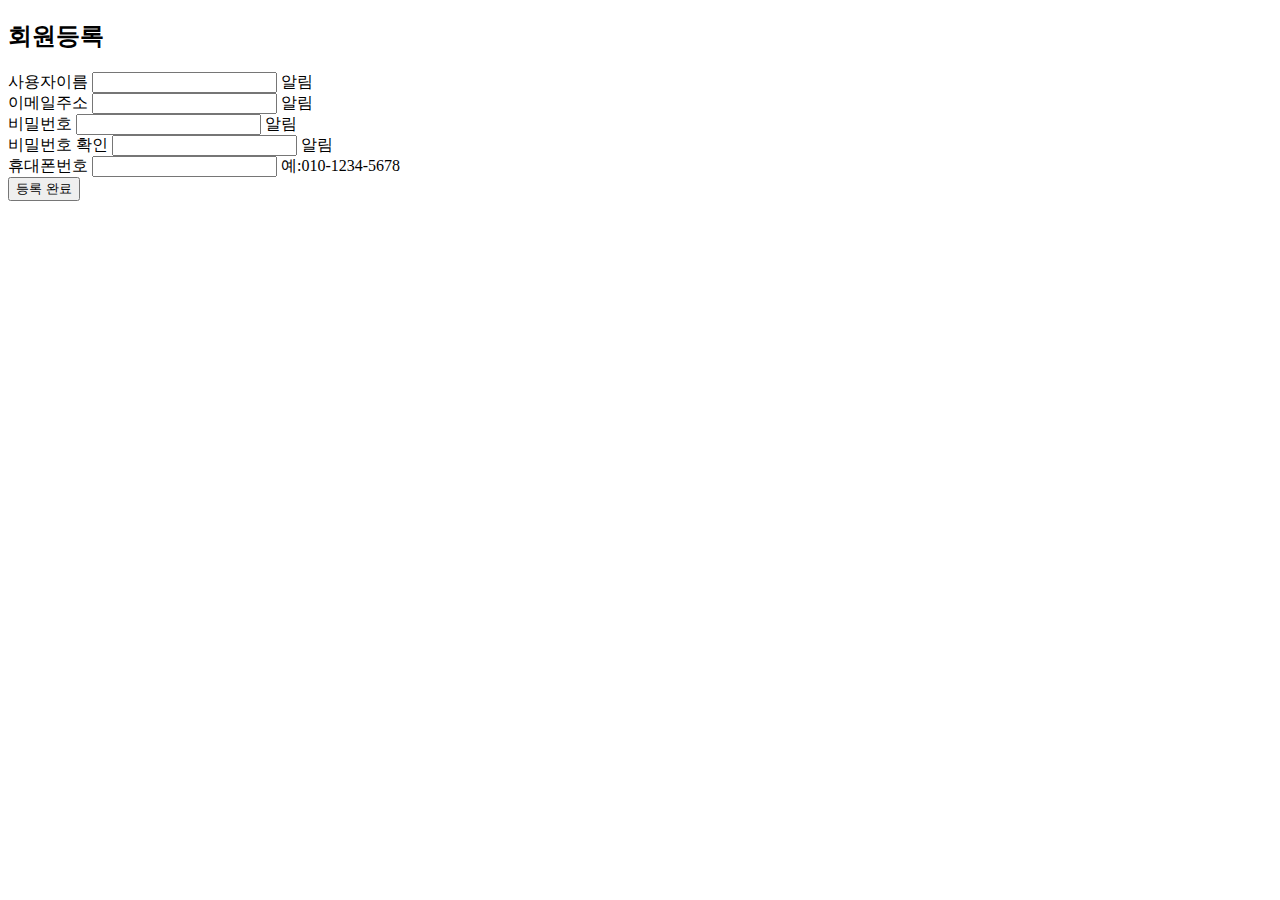
<file: class1/index.html>
<!DOCTYPE html>
<!-- 문서 유형을 정의 -->
<!--html버전설명하는 다큐먼트타입 -->
<html long="ko">
  <!-- 문서의 루트 요소로 HTML 문서의 시작을 알려요
  language의 약자이고, 한국어를 설명합니다.  -->
  <head>
    <!-- 헤드태그는 문서의 정보를 나타내는 태그입니다.
    문서의 정보는 메타태크를 이용하여 표현합니다. -->
    <meta charset="UTF-8">
    <!-- 컴퓨터가 인간의 언어를 이해하기 위해서는 한국어같은 문자를 위해서는 UTF-8 -->
    <meta name="viewport" content="width=device-width, initial-scale=1.0">
    <!-- 반응형 웹 디자인을 위한 매타태그 -->
    <title>블랙코딩</title>
  </head>
  <body>
    <!-- 화면에 보여줄 데이터를 삽입(글, 이미지) -->
    <div>
      <form action="">
        <!-- form태그는 웹브라우저에서 웹서버로 데이터를 넘기고자 할 때
        input 태그와 같이 작성해주는 태그 -->
        <h2>회원등록</h2>
        <div>
          <label for="nickname">사용자이름</label>
          <input type="text">
          <span>알림</span>
          <!-- 글자표현 -->
        </div>
        <div>
          <label for="userEmail">이메일주소</label>
          <input type="email">
          <span>알림</span>
        </div>
        <div>
          <label for="userPassword">비밀번호</label>
          <input type="password">
          <span>알림</span>
        </div>
        <div>
          <label for="confirmPassword">비밀번호 확인</label>
          <input type="password">
          <span>알림</span>
        </div>
        <div>
          <label for="phone">휴대폰번호</label>
          <input type="tel">
          <span>예:010-1234-5678</span>
        </div>
        <button type="submit">등록 완료</button>
      </form>
    </div>
    <!-- div태그는 div태그안에 또다른 태그나 값을 넣기 전까지는 영역과 공간을 가지지 않습니다. -->
  </body>

</html>
</file>
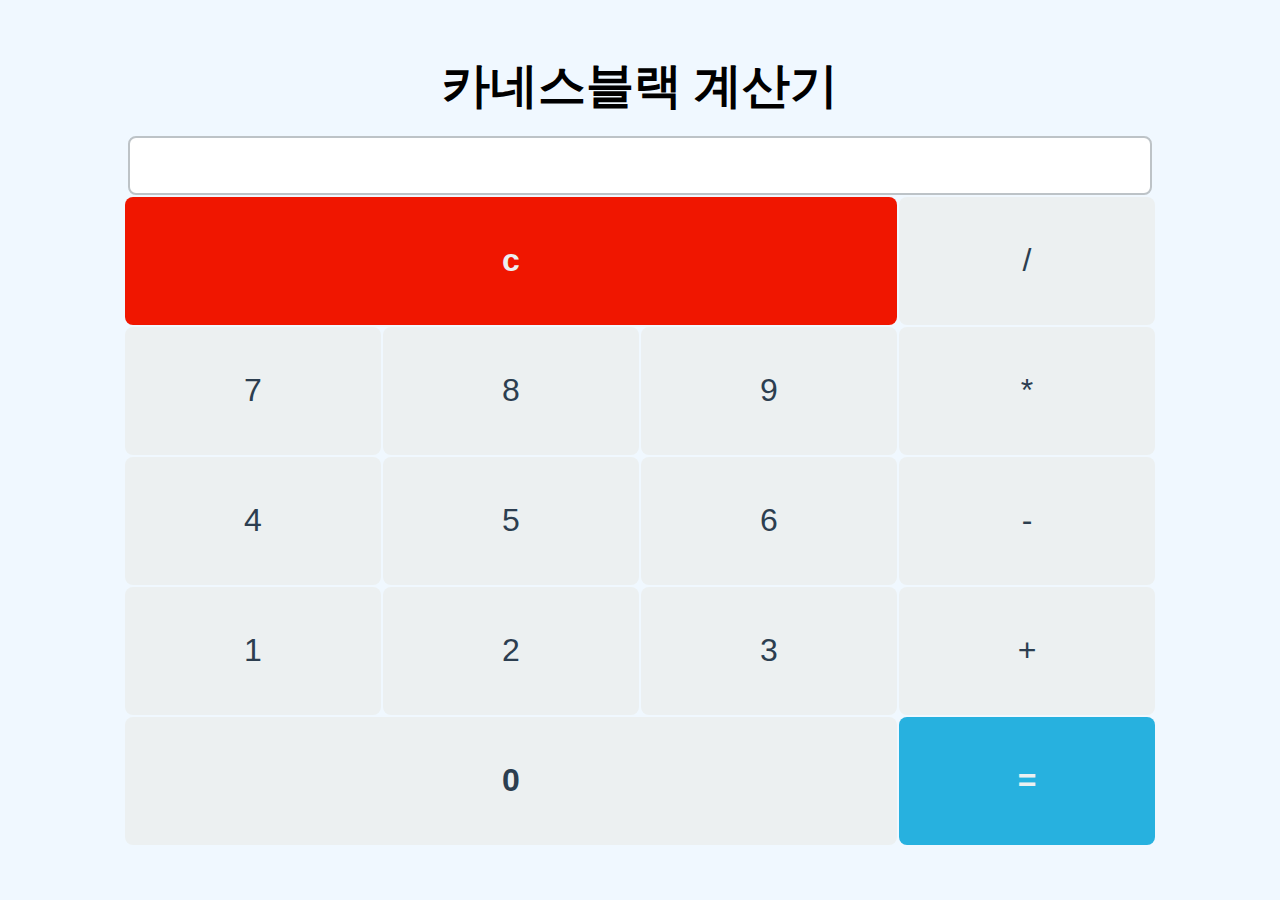
<file: class2/index.html>
<!DOCTYPE html>
<html lang="en">
<head>
  <meta charset="UTF-8">
  <meta name="viewport" content="width=device-width, initial-scale=1.0">
  <title>카네스블랙 계산기</title>
  <link rel="stylesheet" href="style.css">
</head>
<body>
  <div class="container">
    <h1 style="color:black;">
      카네스블랙 계산기
    </h1>
    <br>
    <div class="calculator">
      <input type="text" class="screen" id="screen" readonly>
      <table>
        <tr>
          <td colspan="3"><button id="resetButton" style="width: 100%;background-color: #f01600; font-weight: bold; color: #ecf0f1;">c</button></td>
          <td><button>/</button></td>
        </tr>
        <tr>
          <td><button>7</button></td>
          <td><button>8</button></td>
          <td><button>9</button></td>
          <td><button>*</button></td>
        </tr>
        <tr>
          <td><button>4</button></td>
          <td><button>5</button></td>
          <td><button>6</button></td>
          <td><button>-</button></td>
        </tr>
        <tr>
          <td><button>1</button></td>
          <td><button>2</button></td>
          <td><button>3</button></td>
          <td><button>+</button></td>
        </tr>
        <tr>
          <td colspan="3"><button style="width:100%;font-weight: bold;">0</button></td>
          <td><button id="result" style="background-color:#27b1df;font-weight:bold;color: #ecf0f1;">=</button></td>
        </tr>
      </table>
    </div>
  </div>
  <script src="script.js"></script>
</body>
</html>
</file>
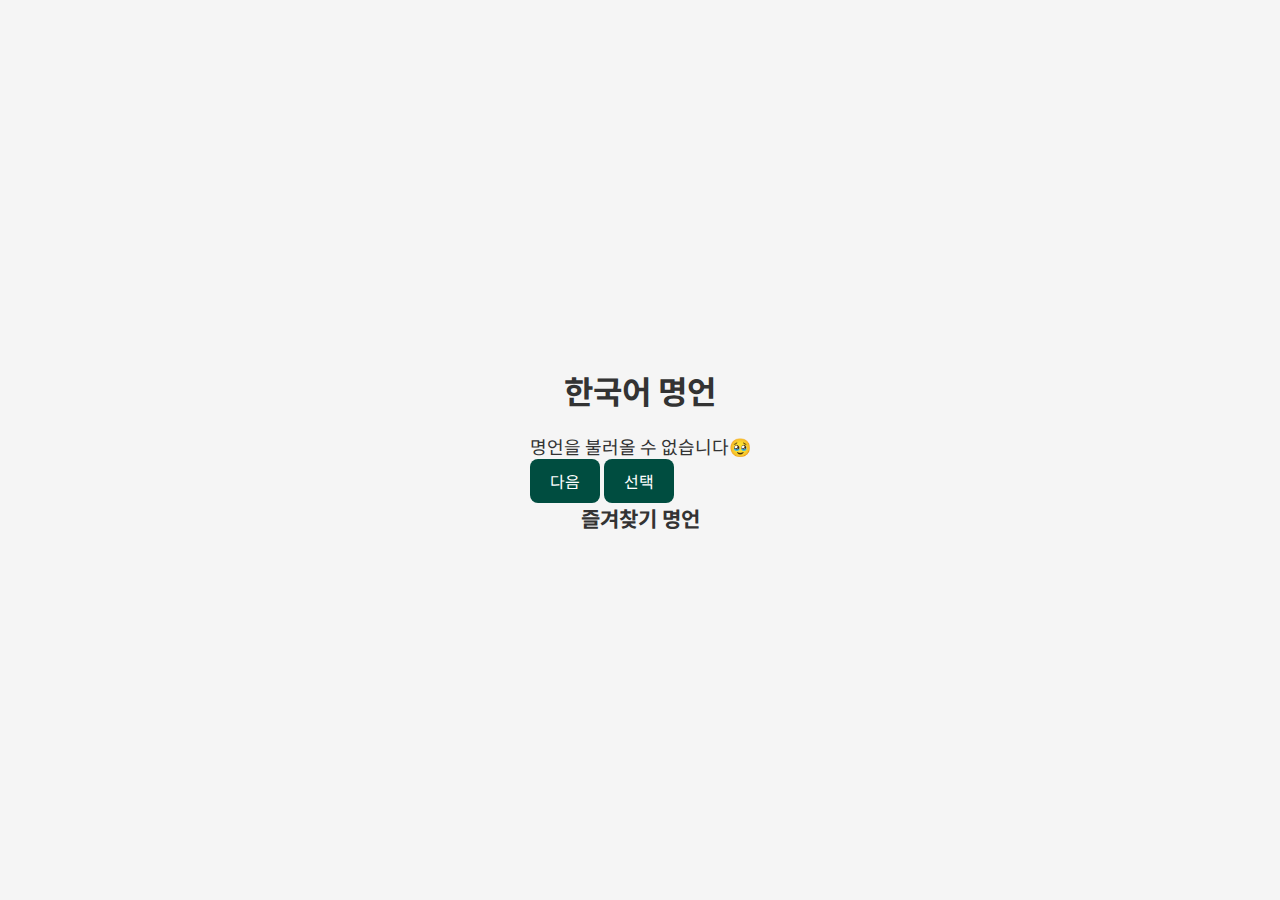
<file: class3/index.html>
<!DOCTYPE html>
<html lang="en">
<head>
  <meta charset="UTF-8">
  <meta name="viewport" content="width=device-width, initial-scale=1.0">
  <title>한국어명언</title>
  <link rel="stylesheet" href="style.css">
</head>
<body>
  <h1>한국어 명언</h1>
  <div id="quoteContainer" class="quoteContainer">
    <span id="quote"></span>
    <div id="quoteButtons">
      <button id="nextQuote">다음</button>
      <button id="selectQuote">선택</button>
    </div>
  </div>
  <div id="loader" style="display: none;">로딩중..</div>

  <div id="quotePick">
    <h3>즐겨찾기 명언</h3>
    <ul id="quotePickList">
    </ul>
  </div>
  <script src="script.js"></script>
</body>
</html>
</file>
<file: class2/style.css>
*{
  padding: 0;
  margin: 0;
  box-sizing: border-box;
  /* 테두리를 포함한 모든 태그요소들에 크기를 보여준다.  */
}

body{
  display: flex;
  align-items: center;
  justify-content: center;
  min-height: 100vh;
  color: #2c3e50;
  background-color: #f0f8ff;
  animation: fadein 1.5s;
}

@keyframes fadein{
  from{
    opacity: 0%;
  }
  to{
    opacity: 100%;
  }
}

.container{
  display: block;
  text-align: center;
}

h1{
  margin-bottom: 0;
  font-size: 300%;
  color: #34495e;
}

.calculator{
  display: inline-block;
}

input{
  box-direction: ltr;
  /* 입력방향을 왼쪽에서 오른쪽으로 설정 */
  background-color: #fff;
  width: 80vW;
  font-size: 3rem;
  color: #2c3e50;
  border: 2px solid #bdc3c7;
  border-radius: 0.5rem;
}

table{
  margin: 0 auto;
}

button{
  border: none;
  background-color: #ecf0f1;
  width: 20vw;
  height: 10vw;
  font-size: 2rem;
  border-radius: 0.5rem;
  color: #2c3e50;
  transition: box-shadow 0.3s ease, transform 0.2s ease;
}

button:active{
  transform: scale(0.95);
  box-shadow: 3px 2px 22px 1px rgba(0,0,0,0.15);
}

button:hover{
  transform: scale(0.95);
  box-shadow: 0px 0px 10px 0px rgba(0,0,0,0.2);
}
</file>
<file: class3/style.css>
@import url('https://fonts.googleapis.com/css2?family=Noto+Sans+KR:wght@100..900&display=swap');

*{
  font-family: "Noto Sans KR", sans-serif;
  box-sizing: border-box;
  margin: 0;
  padding: 0;
}

body{
  font-size: 18px;
  background-color: #f5f5f5;
  color: #333;
  display: flex;
  align-items: center;
  justify-content: center;
  flex-direction: column;
  min-height: 100vh;
  padding: 20px;
}

h1{
  font-size: 2rem;
  margin-bottom: 20px;
}

button{
  font-size: 1rem;
  padding: 10px 20px;
  border: none;
  border-radius: 8px;
  background-color: #004d40;
  color: white;
  cursor: pointer;
  transition: background-color 0.3s ease;
}

button:hover{
  background-color: #00796b;
}

button:active{
  transform: scale(0.95);
}
</file>
